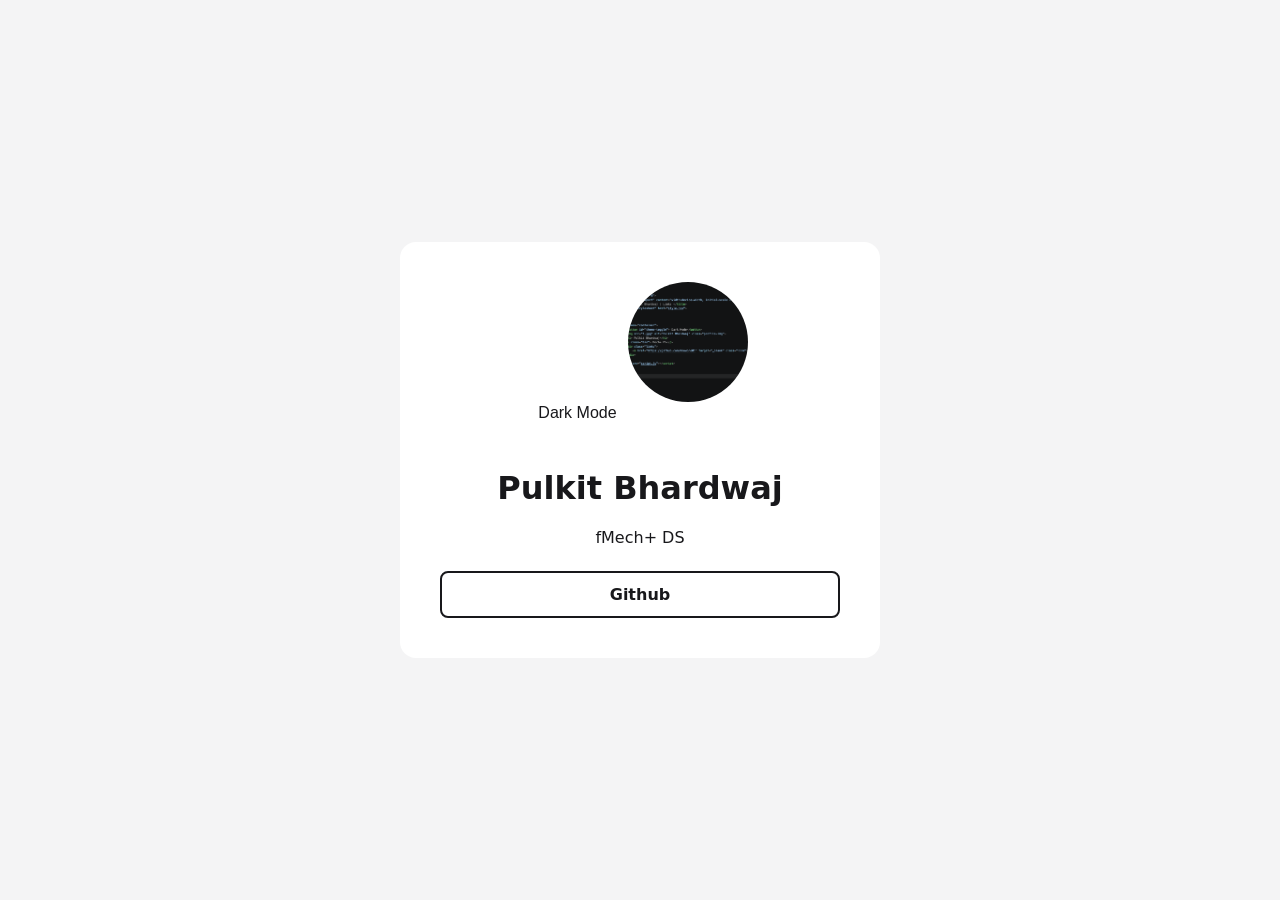
<file: html_css/index.html>
<!DOCTYPE html>
<html lang="en">

<head>
    <meta charset="UTF-8">
    <meta name="viewport" content="width=device-width, initial-scale = 1.0">
    <title> Pulkit Bhardwaj | Links </title>
    <link rel="stylesheet" href="style.css">
</head>

<body>
    <div class="container">
        <button id="theme-toggle"> Dark Mode</button>
        <!--
        ID vs Class:
        Both id and class can be used to select, style (CSS), and manipulate (JavaScript) HTML elements.
        
        ID: Used to uniquely identify a single element.
            CSS: #id-name | JS: getElementById("id-name")
        
        Class: Can be shared by multiple elements for common styling or functionality.
            CSS: .class-name | JS: querySelector(".class-name") or querySelectorAll(".class-name")
        
        An element can have both an id and a class.
        -->
        <img src="image.png" alt="Pulkit Bhardwaj" class="profile-img">
        <h1> Pulkit Bhardwaj</h1>
        <p class="bio"> fMech+ DS</p>
        <div class="links">
            <a href="https://github.com/Knowone01" target="_blank" class="link"> Github </a> 
        </div>
    </div>
    <script src="script.js"></script>
</body>

</html>
</file>
<file: html_css/style.css>
/* base setting for the whole project */
:root {
    --bg-color: #f4f4f5;
    --text-color: #18181b;
    --card-bg: #ffffff;
    --button-hover: #e4e4e7;
}

/* .{class name}  will be applied to all classes whose name is dark-mode*/
.dark-mode{
    --bg-color: #18181b;
    --text-color: #f4f4f5;
    --card-bg: #27272a;
    --button-hover: #3f3f46
}

body{
    background-color: var(--bg-color);
    color: var(--text-color);
    font-family: system-ui, -apple-system, sans-serif;

    display: flex;
    justify-content: center;
    
    align-items: center;
   
    min-height: 100vh;
    
    margin: 0;
   
    transition: background-color 0.3s ease, color 0.3s ease;
    
}

.container{
    text-align: center;
    background-color: var(--card-bg);
    padding: 40px;
    /* Space INSIDE the box */
    border-radius: 16px;
    /* Rounded corners */
    width: 100%;
    max-width: 400px;
}

.profile-img{
    width: 120px;
    height: 120px;
    border-radius: 50%;
    /* Turns a square image into a perfect circle */
    object-fit: cover;
    /* Prevents the image from squishing */
    margin-bottom: 16px;
}

.links{
    display: flex;
    flex-direction: column;
    /* Stacks the links vertically instead of side-by-side */
    gap: 16px;
    /* Adds exactly 16px of space between each link */
    margin-top: 24px;
}

.link{
    background-color: transparent;
    color: var(--text-color);
    border: 2px solid var(--text-color);
    padding: 12px 24px;
    text-decoration: none;
    /* Removes the default blue underline from links */
    font-weight: bold;
    border-radius: 8px;

    /* This prepares the button for the hover animation */
    transition: all 0.2s ease-in-out;
}

.links :hover{
    background-color: var(--button-hover);
    transform: scale(1.05);
    /* Makes the button slightly bigger */
}
/*
:hover is a CSS pseudo-class that applies styles when the
mouse pointer is over an element.

.link       → Normal styling of the link.
.link:hover → Styling when the link is hovered.

Note: A space in ".links :hover" targets hovered descendants,
while ".links:hover" targets the container itself.
*/

#theme-toggle{
    background: none;
    border: none;
    color: var(--text-color);
    cursor: pointer;
    margin-bottom: 24px;
    font-size: 16px;
}
</file>
